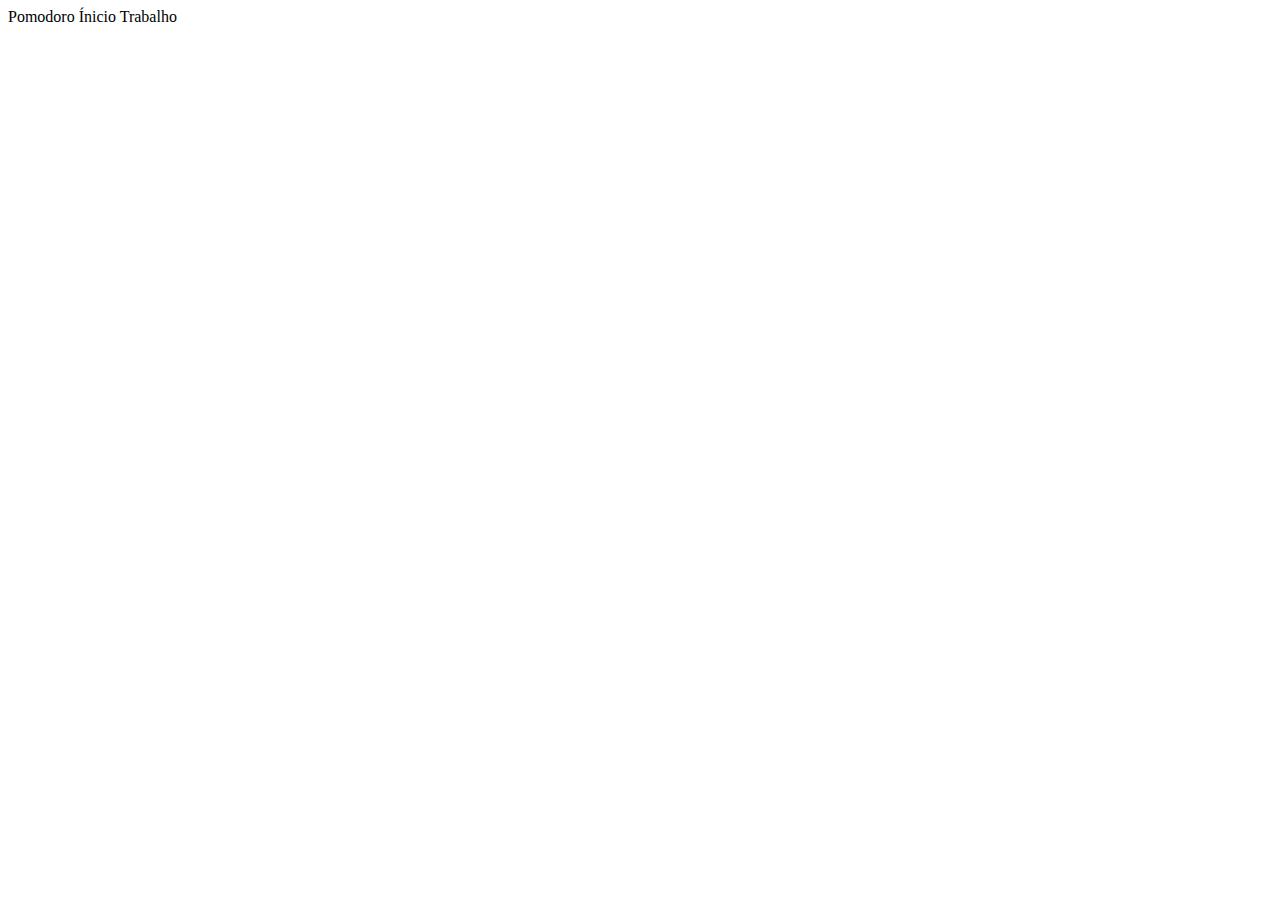
<file: html/index.html>
<!DOCTYPE html>
<html lang="pt-br">
<head>
    <meta charset="UTF-8">
    <meta http-equiv="X-UA-Compatible" content="IE=edge">
    <meta name="viewport" content="width=device-width, initial-scale=1.0">
    <title>Document</title>
    <link rel="stylesheet" href="/css/index.css">
</head>
<body>
    Pomodoro
    Ínicio
    Trabalho
</body>
</html>
</file>
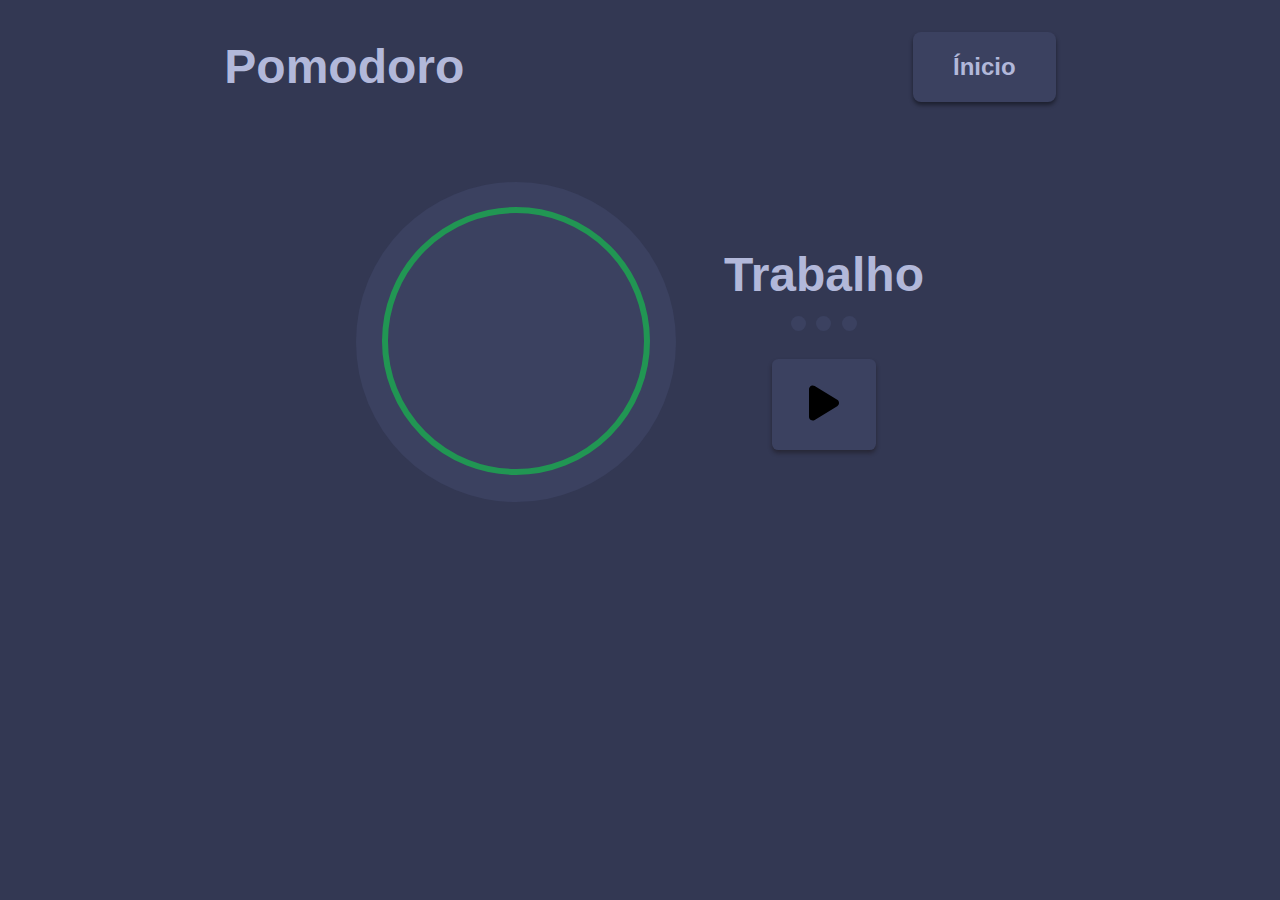
<file: html/pomodoro.html>
<!DOCTYPE html>
<html lang="pt-br">
<head>
    <meta charset="UTF-8">
    <meta http-equiv="X-UA-Compatible" content="IE=edge">
    <meta name="viewport" content="width=device-width, initial-scale=1.0">
    <title>Document</title>
    <link rel="stylesheet" href="/css/pomodoro.css">
</head>
<body>
    <header>
        <h1>Pomodoro</h1>
        <a href="/html/inicio.html"><button class="btn-inicio">Ínicio</button></a>
    </header>
    <main>
        <section class="time">
            <div class="circle-animation-time"></div>
        </section>
        <section class="pause">
            <div>
                <p>Trabalho</p>
                <p class="paragrafo-pausa">Pausa</p>
                <div class="sections">
                    <div class="ball"></div>
                    <div class="ball"></div>
                    <div class="ball"></div>
                </div>
            </div>
            <button class="btn-pause">
                <img src="/icones/play-solid.svg" alt="Play">
                <img src="/icones/pause-solid.svg" alt="Pause" class="img-pause">
            </button>
        </section>
    </main>
</body>
</html>
</file>
<file: css/index.css>
/*# sourceMappingURL=index.css.map */
</file>
<file: css/pomodoro.css>
* {
  padding: 0;
  margin: 0;
}

body {
  background: #333853;
  color: #b2b8da;
  font-family: "Roboto", sans-serif;
}
body header {
  display: flex;
  flex-direction: row;
  justify-content: space-around;
  align-items: center;
  padding: 2rem 0;
}
body header h1 {
  font-size: 3rem;
}
body header .btn-inicio {
  padding: 1.3rem 2.5rem;
  border: none;
  border-radius: 0.5rem;
  background: #3b4160;
  box-shadow: 0px 3px 4px 0px rgba(0, 0, 0, 0.4509803922);
  color: #b2b8da;
  font-size: 1.5rem;
  font-weight: bold;
}
body header .btn-inicio:hover {
  background: #333853;
}
body main {
  display: flex;
  flex-direction: row;
  justify-content: center;
  align-items: center;
  gap: 3rem;
  margin: 3rem 0;
}
body main .time {
  position: relative;
  width: 20rem;
  height: 20rem;
  background: #3b4160;
  border-radius: 50%;
}
body main .time .circle-animation-time {
  position: absolute;
  top: 8%;
  right: 8%;
  background: none;
  border: 6px solid #219653;
  border-radius: 50%;
  width: 16rem;
  height: 16rem;
}
body main .pause {
  display: flex;
  flex-direction: column;
  justify-content: center;
  align-items: center;
  gap: 1.5rem;
}
body main .pause p {
  font-size: 3rem;
  font-weight: bold;
  margin: 0.9rem 0;
}
body main .pause .paragrafo-pausa {
  text-align: center;
  display: none;
}
body main .pause .sections {
  text-align: center;
}
body main .pause .sections .ball {
  display: inline-block;
  width: 15px;
  height: 15px;
  background: #3b4160;
  border-radius: 50%;
  margin: auto 0.2rem;
}
body main .pause .btn-pause {
  border: none;
  border-radius: 0.4rem;
  background: #3b4160;
  box-shadow: 0px 3px 4px 0px rgba(24, 17, 17, 0.4509803922);
  padding: 1.5rem 2rem;
}
body main .pause .btn-pause:hover {
  background: #333853;
}
body main .pause .btn-pause img {
  width: 2.5rem;
  height: 2.5rem;
}
body main .pause .btn-pause .img-pause {
  display: none;
}/*# sourceMappingURL=pomodoro.css.map */
</file>
